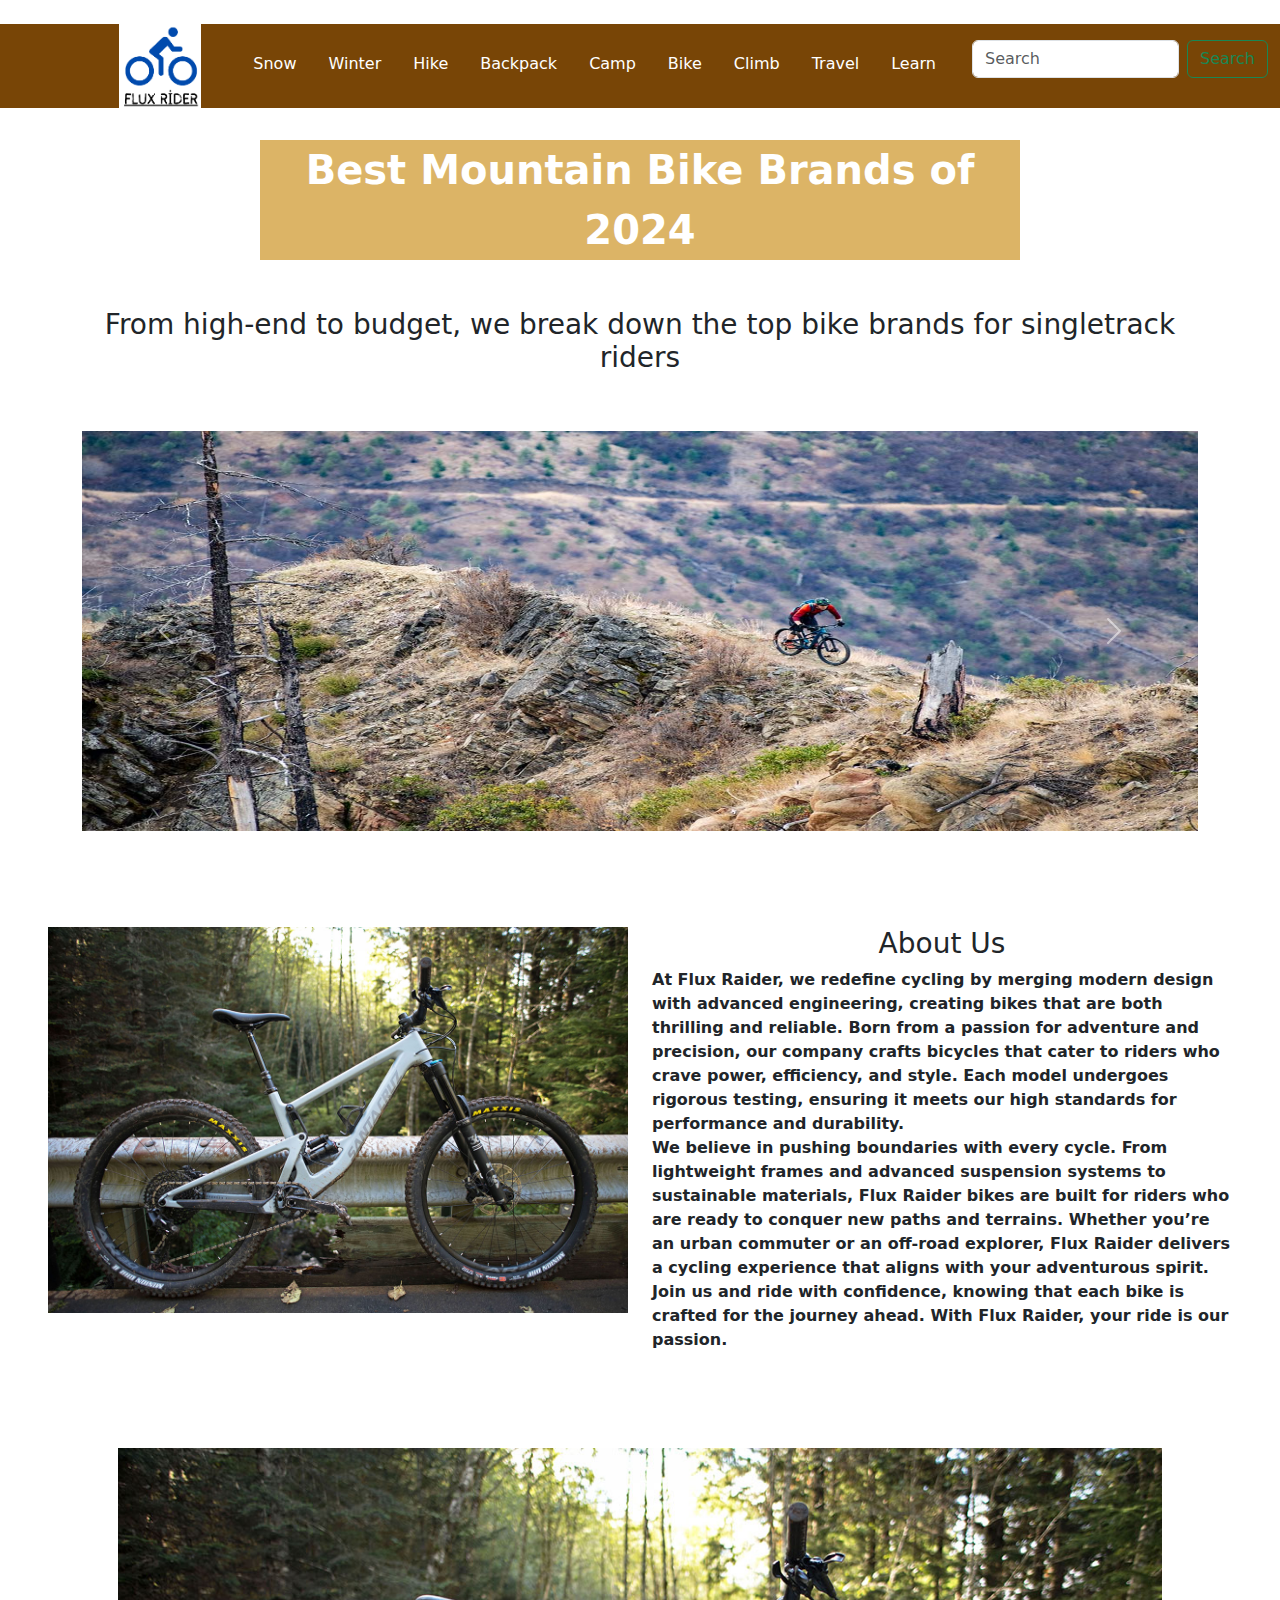
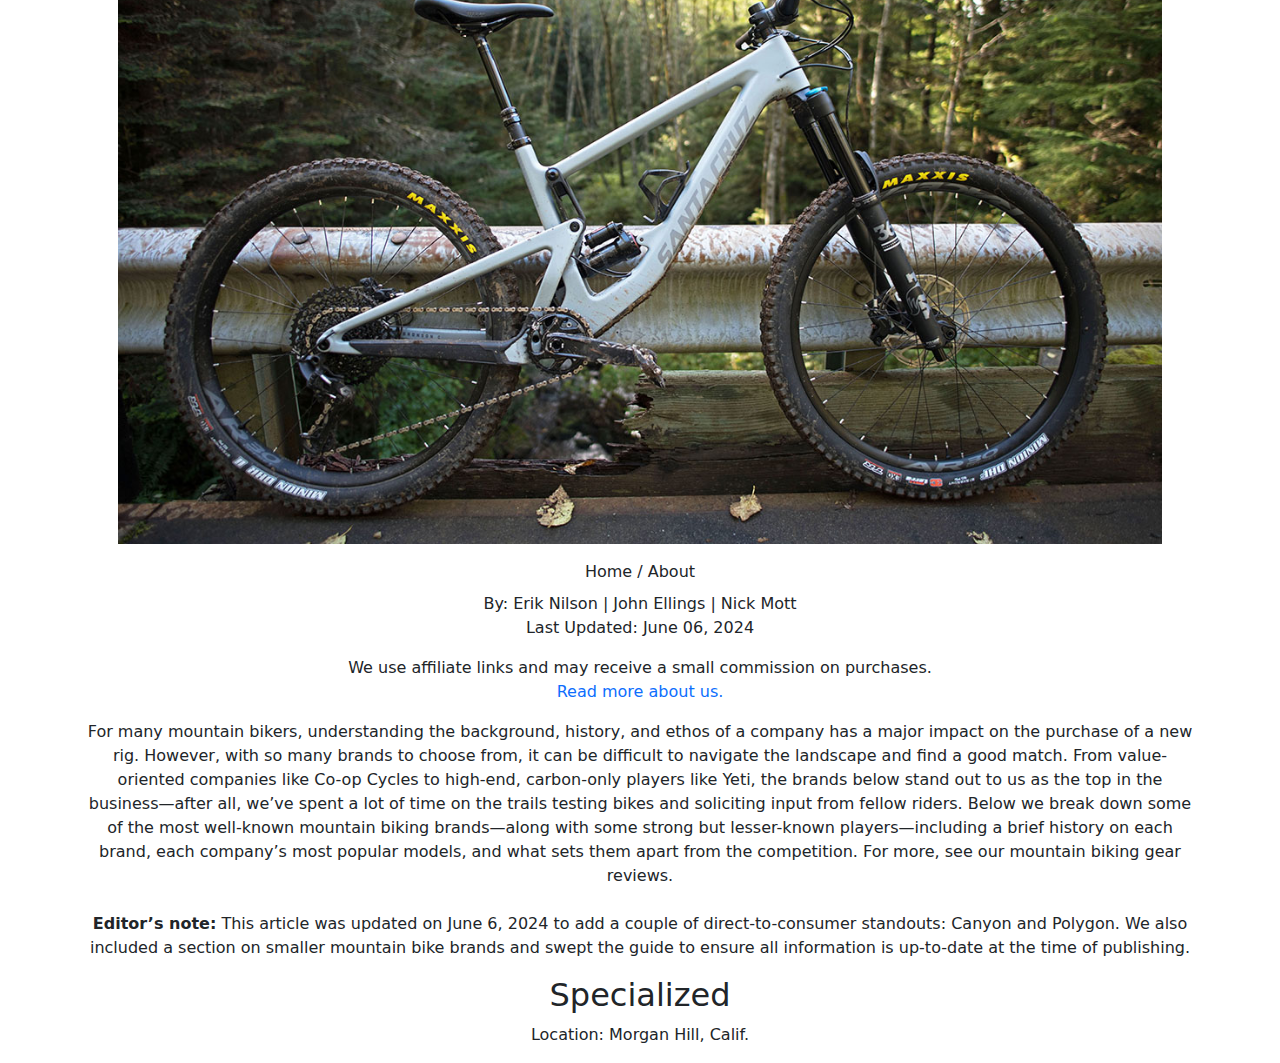
<file: index.html>
<!DOCTYPE html>
<html lang="en">

<head>
  <meta charset="UTF-8">
  <meta name="viewport" content="width=device-width, initial-scale=1.0">
  <link rel="stylesheet" href="style.css">
  <link href="https://cdn.jsdelivr.net/npm/bootstrap@5.3.3/dist/css/bootstrap.min.css" rel="stylesheet"
    integrity="sha384-QWTKZyjpPEjISv5WaRU9OFeRpok6YctnYmDr5pNlyT2bRjXh0JMhjY6hW+ALEwIH" crossorigin="anonymous">
  <script src="https://cdn.jsdelivr.net/npm/bootstrap@5.3.3/dist/js/bootstrap.bundle.min.js"
    integrity="sha384-YvpcrYf0tY3lHB60NNkmXc5s9fDVZLESaAA55NDzOxhy9GkcIdslK1eN7N6jIeHz"
    crossorigin="anonymous"></script>
  <link rel="stylesheet" href="https://cdn.jsdelivr.net/npm/bootstrap-icons@1.11.3/font/bootstrap-icons.min.css">
  <title>Flux Rider</title>
</head>

<body>
  <br>

  <div class="container-fluid bg-azam">
    <div class="row">
      <div class="col-lg-1">

      </div>
      <div class="col-lg-1 ">
        <a href=""> <img src="img/Cycling Club logo.png" class="w-100"></a>
      </div>
      <div class="col-lg-7  bg-azam">
        <nav class="navbar navbar-expand-lg bg-azam">
          <div class="container-fluid">
            <button class="navbar-toggler" type="button" data-bs-toggle="collapse" data-bs-target="#navbarNav"
              aria-controls="navbarNav" aria-expanded="false" aria-label="Toggle navigation">
              <span class="navbar-toggler-icon"></span>
            </button>
            <div class="collapse navbar-collapse" id="navbarNav">
              <ul class="navbar-nav">
                <li class="nav-item">
                  <a class="nav-link active text-white p-3 mt-1" aria-current="page" href="#">Snow</a>
                </li>
                <li class="nav-item">
                  <a class="nav-link text-white p-3 mt-1" href="#">Winter</a>
                </li>
                <li class="nav-item">
                  <a class="nav-link text-white p-3 mt-1" href="#">Hike</a>
                </li>
                <li class="nav-item"><a class="nav-link text-white p-3 mt-1" href="#">Backpack</a></li>
                <li class="nav-item"><a class="nav-link text-white p-3 mt-1" href="#">Camp</a></li>
                <li class="nav-item"><a class="nav-link text-white p-3 mt-1" href="#">Bike</a></li>
                <li class="nav-item"><a class="nav-link text-white p-3 mt-1" href="#">Climb</a></li>
                <li class="nav-item"><a class="nav-link text-white p-3 mt-1" href="#">Travel</a></li>
                <li class="nav-item"><a class="nav-link text-white p-3 mt-1" href="#">Learn</a></li>
              </ul>
            </div>
          </div>
        </nav>
      </div>
      <div class="col-lg-3 mt-3">
        <form class="d-flex" role="search">
          <input class="form-control me-2" type="search" placeholder="Search" aria-label="Search">
          <button class="btn btn-outline-success" type="submit">Search</button>
        </form>
      </div>
    </div>
  </div>
  <div class="container mt-3">
    <div class="row">
      <div class="col-lg-2">

      </div>
      <div class="col-lg-8 text-center bg-khan mt-3">
        <b class="fs-1 text-white">Best Mountain Bike Brands of 2024</b>
      </div>
      <div class="col-lg-2">

      </div>
      <br>
      <div class="col-lg-12 mt-5">
        <h3 class="text-center">From high-end to budget, we break down the top bike brands for singletrack riders
        </h3>
      </div>
    </div>
  </div>
  <br>
  <br>
  <div class="container">
    <div class="row">
      <div class="col-lg-12">
        <div id="carouselExampleAutoplaying" class="carousel slide" data-bs-ride="carousel">
          <div class="carousel-inner">
            <div class="carousel-item active">
              <img src="img/4.jpg" class="d-block w-100" alt="..." style="width: 120px;height:400px;">
            </div>
            <div class="carousel-item">
              <img src="img/5.jpg" class="d-block w-100" alt="..." style="width: 120px;height:400px;">
            </div>
            <div class="carousel-item">
              <img src="img/6.jpg" class="d-block w-100" alt="..." style="width: 120px;height:400px;">
            </div>
            <div class="carousel-item">
              <img src="img/10.jpg" class="d-block w-100" alt="..." style="width: 120px;height:400px;">
            </div>
            <div class="carousel-item">
              <img src="img/11.jpg" class="d-block w-100" alt="..." style="width: 120px;height:400px;">
            </div>
            <div class="carousel-item">
              <img src="img/12.jpg" class="d-block w-100" alt="..." style="width: 120px;height:400px;">
            </div>
            <div class="carousel-item">
              <img src="img/13.jpg" class="d-block w-100" alt="..." style="width: 120px;height:400px;">
            </div>
            <div class="carousel-item">
              <img src="img/14.jpg" class="d-block w-100" alt="..." style="width: 120px;height:400px;">
            </div>
            <div class="carousel-item">
              <img src="img/6.jpg" class="d-block w-100" alt="..." style="width: 120px;height:400px;">
            </div>
            <div class="carousel-item">
              <img src="img/4.jpg" class="d-block w-100" alt="..." style="width: 120px;height:400px;">
            </div>
            <div class="carousel-item">
              <img src="img/7.jpg" class="d-block w-100" alt="..." style="width: 120px;height:400px;">
            </div>
            <div class="carousel-item">
              <img src="img/8.jpg" class="d-block w-100" alt="..." style="width: 120px;height:400px;">
            </div>

          </div>
          <button class="carousel-control-prev" type="button" data-bs-target="#carouselExampleAutoplaying" data-bs-slide="prev">
            <span class="carousel-control-prev-icon" aria-hidden="true"></span>
            <span class="visually-hidden">Previous</span>
          </button>
          <button class="carousel-control-next" type="button" data-bs-target="#carouselExampleAutoplaying" data-bs-slide="next">
            <span class="carousel-control-next-icon" aria-hidden="true"></span>
            <span class="visually-hidden">Next</span>
          </button>
        </div>
      </div>
    </div>
  </div>
  <div class="contaienr mt-5 py-5 mx-5">
    <div class="row">
      <div class="col-lg-6">
        <img src="img/2.jpg" alt="" class="w-100">
      </div>
      <div class="col-lg-6">
        <h3 class="text-center">About Us</h3>
        <strong>
          
          At Flux Raider, we redefine cycling by merging modern design with advanced engineering, creating bikes that are both thrilling and reliable. Born from a passion for adventure and precision, our company crafts bicycles that cater to riders who crave power, efficiency, and style. Each model undergoes rigorous testing, ensuring it meets our high standards for performance and durability.
          <br>
          We believe in pushing boundaries with every cycle. From lightweight frames and advanced suspension systems to sustainable materials, Flux Raider bikes are built for riders who are ready to conquer new paths and terrains. Whether you’re an urban commuter or an off-road explorer, Flux Raider delivers a cycling experience that aligns with your adventurous spirit.
          <br>
          Join us and ride with confidence, knowing that each bike is crafted for the journey ahead. With Flux Raider, your ride is our passion.</strong>
      </div>
    </div>
  </div>
  <div class="container mt-5">
    <div class="row">
      <div class="col-lg-12 px-5">
        <img src="img/2.jpg" class="w-100">
      </div>
      <div class="col-lg-12 text-center mt-3">
        <a href="" class="text-decoration-none text-dark">Home</a> / <a href=""
          class="text-decoration-none text-dark">About</a>
      </div>
      <br>
      <br>
      <div class="col-lg-12 text-center">
        <p>By: Erik Nilson | John Ellings | Nick Mott
          <br>
          Last Updated: June 06, 2024
        </p>
      </div>
      <div class="col-lg-12 text-center">
        <p>We use affiliate links and may receive a small commission on purchases.
          <br>
          <a href="" class="text-decoration-none">Read more about us.</a>
        </p>
        <p class="fs-6">
          For many mountain bikers, understanding the background, history, and ethos of a company has a major impact on
          the purchase of a new rig. However, with so many brands to choose from, it can be difficult to navigate the
          landscape and find a good match. From value-oriented companies like Co-op Cycles to high-end, carbon-only
          players like Yeti, the brands below stand out to us as the top in the business—after all, we’ve spent a lot of
          time on the trails testing bikes and soliciting input from fellow riders. Below we break down some of the most
          well-known mountain biking brands—along with some strong but lesser-known players—including a brief history on
          each brand, each company’s most popular models, and what sets them apart from the competition. For more, see
          our
          mountain biking gear reviews.
          <br>
          <br>
          <b>Editor’s note:</b> This article was updated on June 6, 2024 to add a couple of direct-to-consumer
          standouts: Canyon
          and Polygon. We also included a section on smaller mountain bike brands and swept the guide to ensure all
          information is up-to-date at the time of publishing.
        </p>


      </div>
    </div>
  </div>
  <div class="container">
    <div class="row">
      <div class="col-lg-12">
        <h2 class="text-center">Specialized</h2>
      </div>
      <div class="col-lg-12">
        <p class="text-center"> Location: Morgan Hill, Calif. </p>
        
      </div>
    </div>
  </div>

</body>
</h p-1
</file>
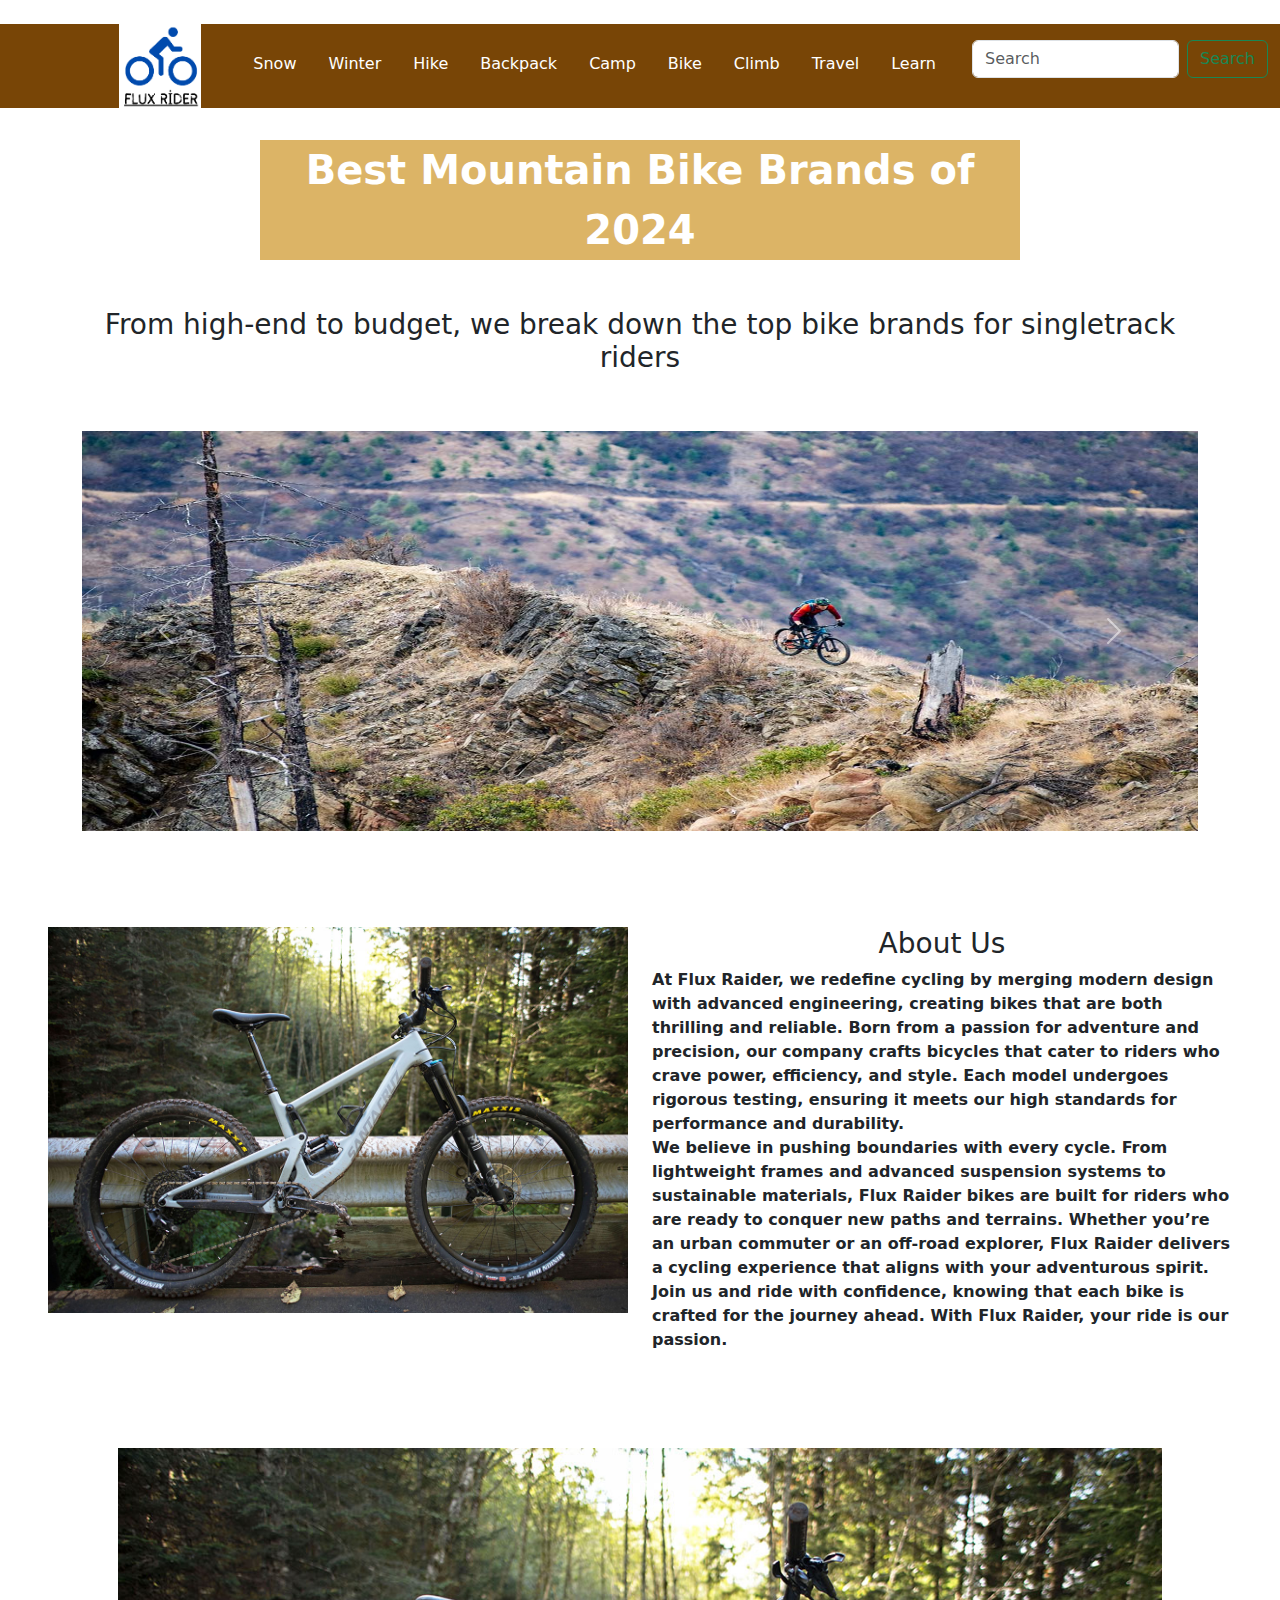
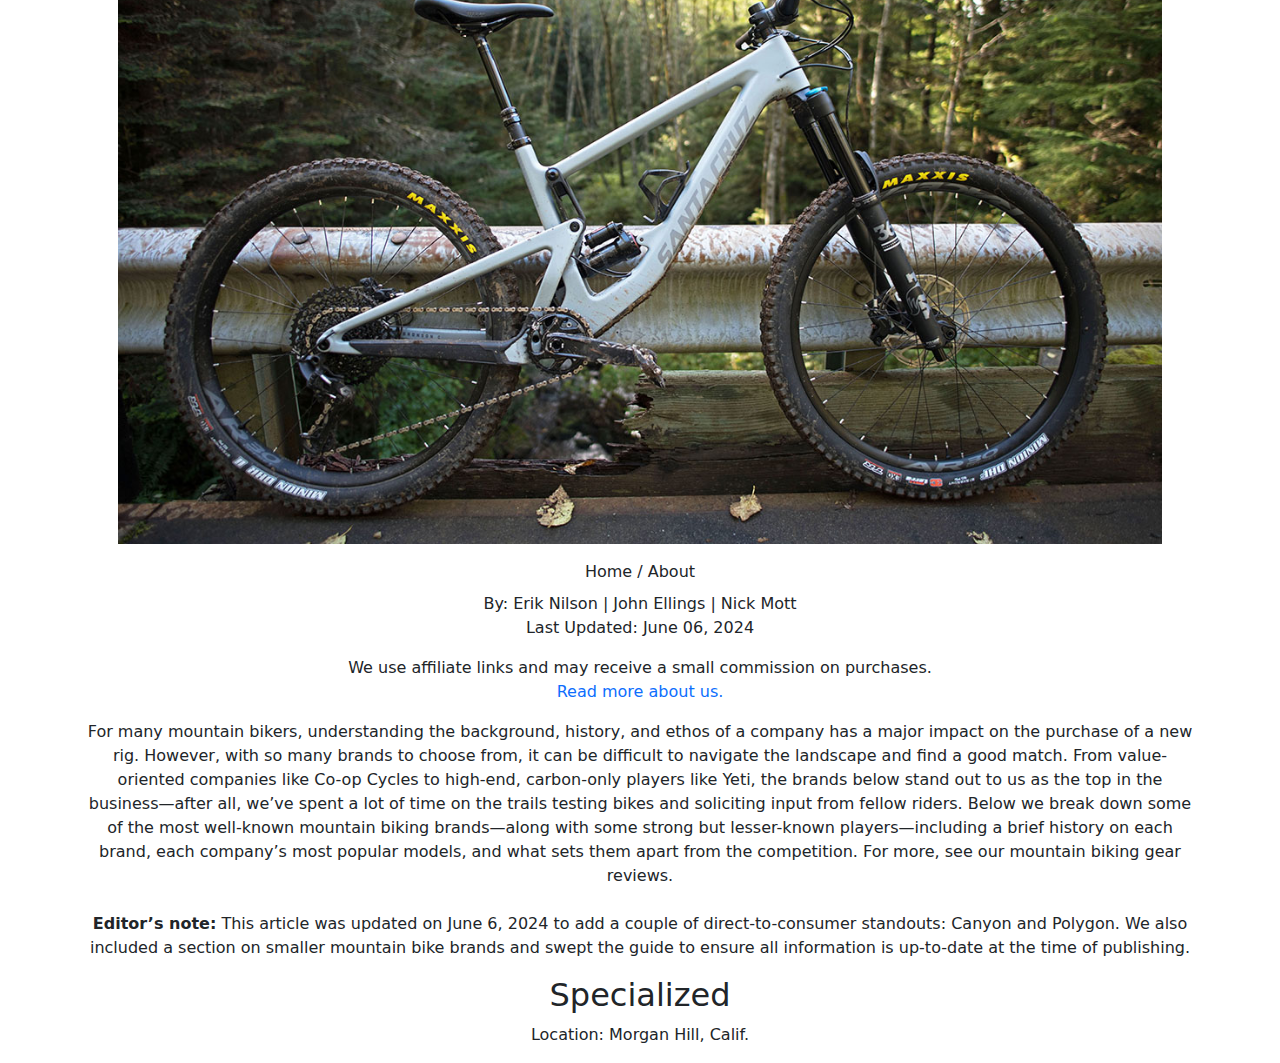
<file: fluxraider.html>
<!DOCTYPE html>
<html lang="en">

<head>
  <meta charset="UTF-8">
  <meta name="viewport" content="width=device-width, initial-scale=1.0">
  <link rel="stylesheet" href="style.css">
  <link href="https://cdn.jsdelivr.net/npm/bootstrap@5.3.3/dist/css/bootstrap.min.css" rel="stylesheet"
    integrity="sha384-QWTKZyjpPEjISv5WaRU9OFeRpok6YctnYmDr5pNlyT2bRjXh0JMhjY6hW+ALEwIH" crossorigin="anonymous">
  <script src="https://cdn.jsdelivr.net/npm/bootstrap@5.3.3/dist/js/bootstrap.bundle.min.js"
    integrity="sha384-YvpcrYf0tY3lHB60NNkmXc5s9fDVZLESaAA55NDzOxhy9GkcIdslK1eN7N6jIeHz"
    crossorigin="anonymous"></script>
  <link rel="stylesheet" href="https://cdn.jsdelivr.net/npm/bootstrap-icons@1.11.3/font/bootstrap-icons.min.css">
  <title>Flux Rider</title>
</head>

<body>
  <br>

  <div class="container-fluid bg-azam">
    <div class="row">
      <div class="col-lg-1">

      </div>
      <div class="col-lg-1 ">
        <a href=""> <img src="img/Cycling Club logo.png" class="w-100"></a>
      </div>
      <div class="col-lg-7  bg-azam">
        <nav class="navbar navbar-expand-lg bg-azam">
          <div class="container-fluid">
            <button class="navbar-toggler" type="button" data-bs-toggle="collapse" data-bs-target="#navbarNav"
              aria-controls="navbarNav" aria-expanded="false" aria-label="Toggle navigation">
              <span class="navbar-toggler-icon"></span>
            </button>
            <div class="collapse navbar-collapse" id="navbarNav">
              <ul class="navbar-nav">
                <li class="nav-item">
                  <a class="nav-link active text-white p-3 mt-1" aria-current="page" href="#">Snow</a>
                </li>
                <li class="nav-item">
                  <a class="nav-link text-white p-3 mt-1" href="#">Winter</a>
                </li>
                <li class="nav-item">
                  <a class="nav-link text-white p-3 mt-1" href="#">Hike</a>
                </li>
                <li class="nav-item"><a class="nav-link text-white p-3 mt-1" href="#">Backpack</a></li>
                <li class="nav-item"><a class="nav-link text-white p-3 mt-1" href="#">Camp</a></li>
                <li class="nav-item"><a class="nav-link text-white p-3 mt-1" href="#">Bike</a></li>
                <li class="nav-item"><a class="nav-link text-white p-3 mt-1" href="#">Climb</a></li>
                <li class="nav-item"><a class="nav-link text-white p-3 mt-1" href="#">Travel</a></li>
                <li class="nav-item"><a class="nav-link text-white p-3 mt-1" href="#">Learn</a></li>
              </ul>
            </div>
          </div>
        </nav>
      </div>
      <div class="col-lg-3 mt-3">
        <form class="d-flex" role="search">
          <input class="form-control me-2" type="search" placeholder="Search" aria-label="Search">
          <button class="btn btn-outline-success" type="submit">Search</button>
        </form>
      </div>
    </div>
  </div>
  <div class="container mt-3">
    <div class="row">
      <div class="col-lg-2">

      </div>
      <div class="col-lg-8 text-center bg-khan mt-3">
        <b class="fs-1 text-white">Best Mountain Bike Brands of 2024</b>
      </div>
      <div class="col-lg-2">

      </div>
      <br>
      <div class="col-lg-12 mt-5">
        <h3 class="text-center">From high-end to budget, we break down the top bike brands for singletrack riders
        </h3>
      </div>
    </div>
  </div>
  <br>
  <br>
  <div class="container">
    <div class="row">
      <div class="col-lg-12">
        <div id="carouselExampleAutoplaying" class="carousel slide" data-bs-ride="carousel">
          <div class="carousel-inner">
            <div class="carousel-item active">
              <img src="img/4.jpg" class="d-block w-100" alt="..." style="width: 120px;height:400px;">
            </div>
            <div class="carousel-item">
              <img src="img/5.jpg" class="d-block w-100" alt="..." style="width: 120px;height:400px;">
            </div>
            <div class="carousel-item">
              <img src="img/6.jpg" class="d-block w-100" alt="..." style="width: 120px;height:400px;">
            </div>
            <div class="carousel-item">
              <img src="img/10.jpg" class="d-block w-100" alt="..." style="width: 120px;height:400px;">
            </div>
            <div class="carousel-item">
              <img src="img/11.jpg" class="d-block w-100" alt="..." style="width: 120px;height:400px;">
            </div>
            <div class="carousel-item">
              <img src="img/12.jpg" class="d-block w-100" alt="..." style="width: 120px;height:400px;">
            </div>
            <div class="carousel-item">
              <img src="img/13.jpg" class="d-block w-100" alt="..." style="width: 120px;height:400px;">
            </div>
            <div class="carousel-item">
              <img src="img/14.jpg" class="d-block w-100" alt="..." style="width: 120px;height:400px;">
            </div>
            <div class="carousel-item">
              <img src="img/6.jpg" class="d-block w-100" alt="..." style="width: 120px;height:400px;">
            </div>
            <div class="carousel-item">
              <img src="img/4.jpg" class="d-block w-100" alt="..." style="width: 120px;height:400px;">
            </div>
            <div class="carousel-item">
              <img src="img/7.jpg" class="d-block w-100" alt="..." style="width: 120px;height:400px;">
            </div>
            <div class="carousel-item">
              <img src="img/8.jpg" class="d-block w-100" alt="..." style="width: 120px;height:400px;">
            </div>

          </div>
          <button class="carousel-control-prev" type="button" data-bs-target="#carouselExampleAutoplaying" data-bs-slide="prev">
            <span class="carousel-control-prev-icon" aria-hidden="true"></span>
            <span class="visually-hidden">Previous</span>
          </button>
          <button class="carousel-control-next" type="button" data-bs-target="#carouselExampleAutoplaying" data-bs-slide="next">
            <span class="carousel-control-next-icon" aria-hidden="true"></span>
            <span class="visually-hidden">Next</span>
          </button>
        </div>
      </div>
    </div>
  </div>
  <div class="contaienr mt-5 py-5 mx-5">
    <div class="row">
      <div class="col-lg-6">
        <img src="img/2.jpg" alt="" class="w-100">
      </div>
      <div class="col-lg-6">
        <h3 class="text-center">About Us</h3>
        <strong>
          
          At Flux Raider, we redefine cycling by merging modern design with advanced engineering, creating bikes that are both thrilling and reliable. Born from a passion for adventure and precision, our company crafts bicycles that cater to riders who crave power, efficiency, and style. Each model undergoes rigorous testing, ensuring it meets our high standards for performance and durability.
          <br>
          We believe in pushing boundaries with every cycle. From lightweight frames and advanced suspension systems to sustainable materials, Flux Raider bikes are built for riders who are ready to conquer new paths and terrains. Whether you’re an urban commuter or an off-road explorer, Flux Raider delivers a cycling experience that aligns with your adventurous spirit.
          <br>
          Join us and ride with confidence, knowing that each bike is crafted for the journey ahead. With Flux Raider, your ride is our passion.</strong>
      </div>
    </div>
  </div>
  <div class="container mt-5">
    <div class="row">
      <div class="col-lg-12 px-5">
        <img src="img/2.jpg" class="w-100">
      </div>
      <div class="col-lg-12 text-center mt-3">
        <a href="" class="text-decoration-none text-dark">Home</a> / <a href=""
          class="text-decoration-none text-dark">About</a>
      </div>
      <br>
      <br>
      <div class="col-lg-12 text-center">
        <p>By: Erik Nilson | John Ellings | Nick Mott
          <br>
          Last Updated: June 06, 2024
        </p>
      </div>
      <div class="col-lg-12 text-center">
        <p>We use affiliate links and may receive a small commission on purchases.
          <br>
          <a href="" class="text-decoration-none">Read more about us.</a>
        </p>
        <p class="fs-6">
          For many mountain bikers, understanding the background, history, and ethos of a company has a major impact on
          the purchase of a new rig. However, with so many brands to choose from, it can be difficult to navigate the
          landscape and find a good match. From value-oriented companies like Co-op Cycles to high-end, carbon-only
          players like Yeti, the brands below stand out to us as the top in the business—after all, we’ve spent a lot of
          time on the trails testing bikes and soliciting input from fellow riders. Below we break down some of the most
          well-known mountain biking brands—along with some strong but lesser-known players—including a brief history on
          each brand, each company’s most popular models, and what sets them apart from the competition. For more, see
          our
          mountain biking gear reviews.
          <br>
          <br>
          <b>Editor’s note:</b> This article was updated on June 6, 2024 to add a couple of direct-to-consumer
          standouts: Canyon
          and Polygon. We also included a section on smaller mountain bike brands and swept the guide to ensure all
          information is up-to-date at the time of publishing.
        </p>


      </div>
    </div>
  </div>
  <div class="container">
    <div class="row">
      <div class="col-lg-12">
        <h2 class="text-center">Specialized</h2>
      </div>
      <div class="col-lg-12">
        <p class="text-center"> Location: Morgan Hill, Calif. </p>
        
      </div>
    </div>
  </div>

</body>
</h p-1
</file>
<file: style.css>
.bg-azam{background-color: #784506;}
.bg-khan{background-color: #DCB466;}
</file>
